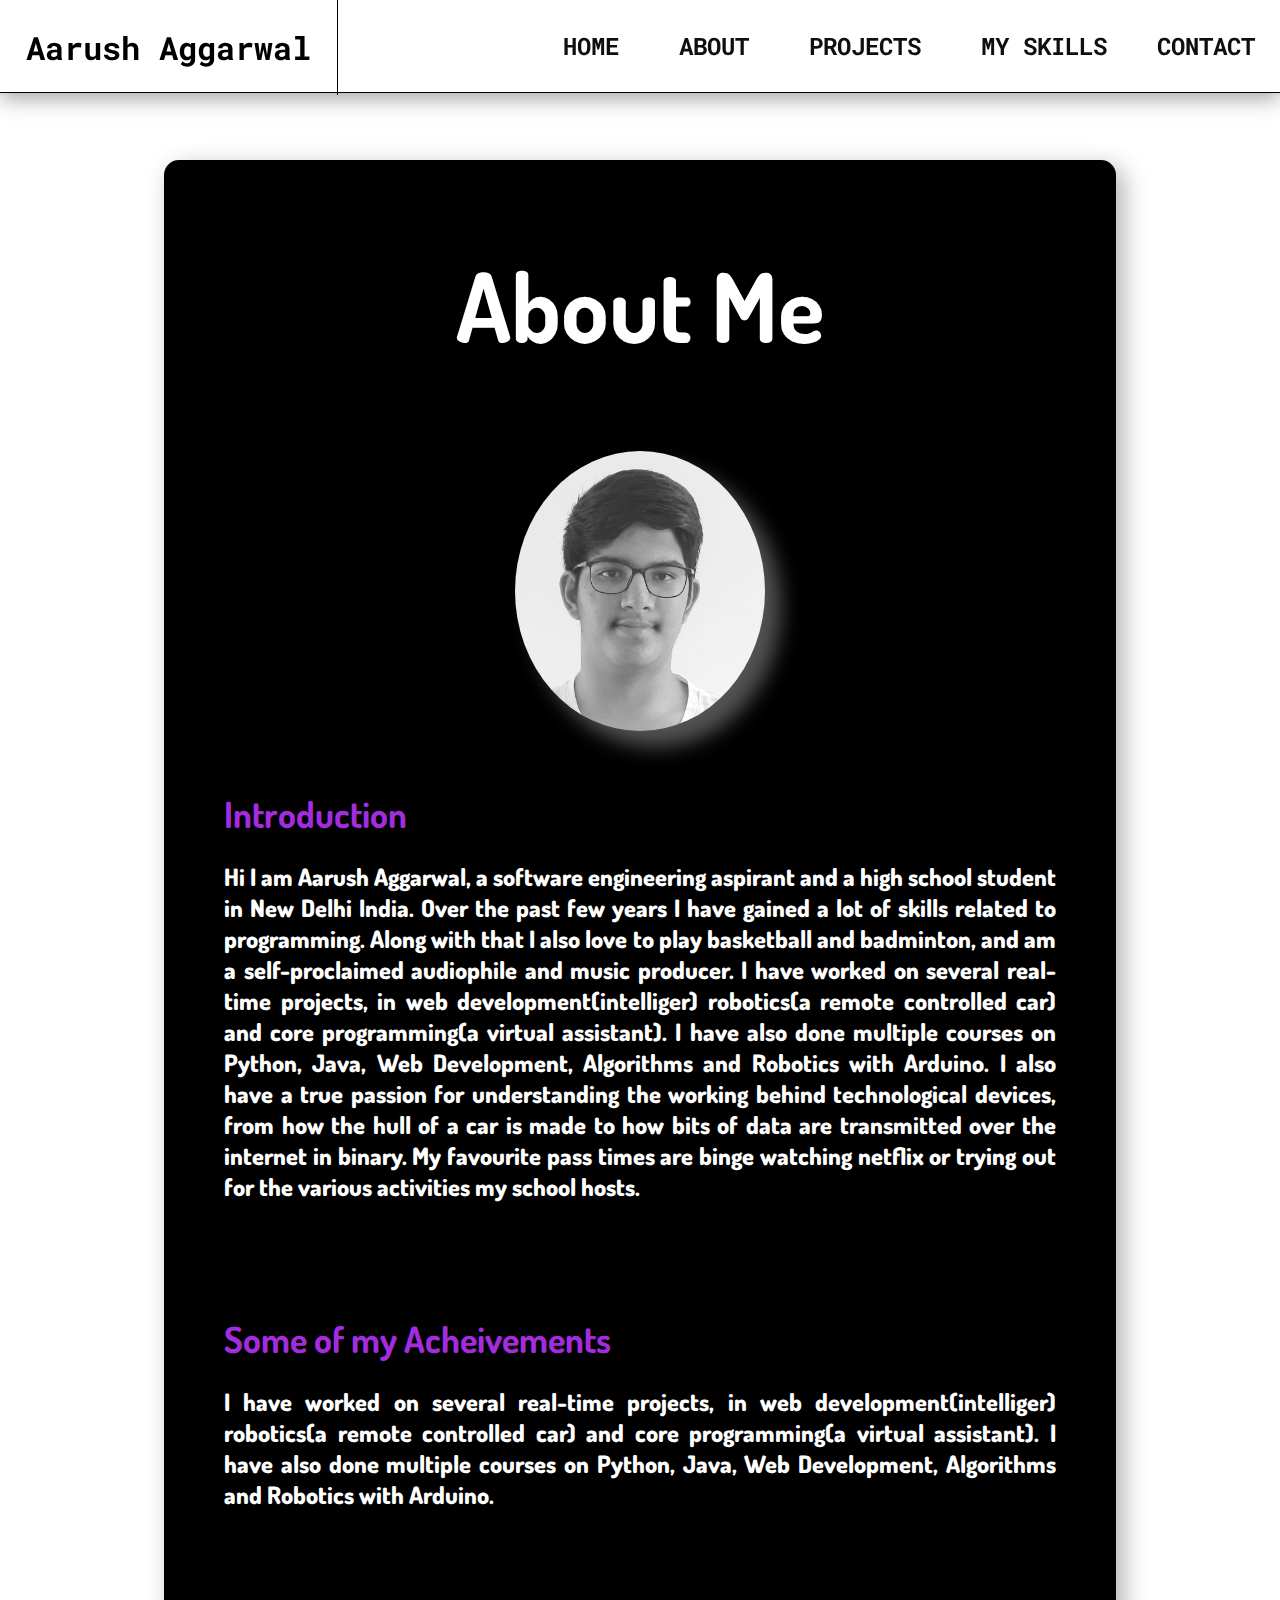
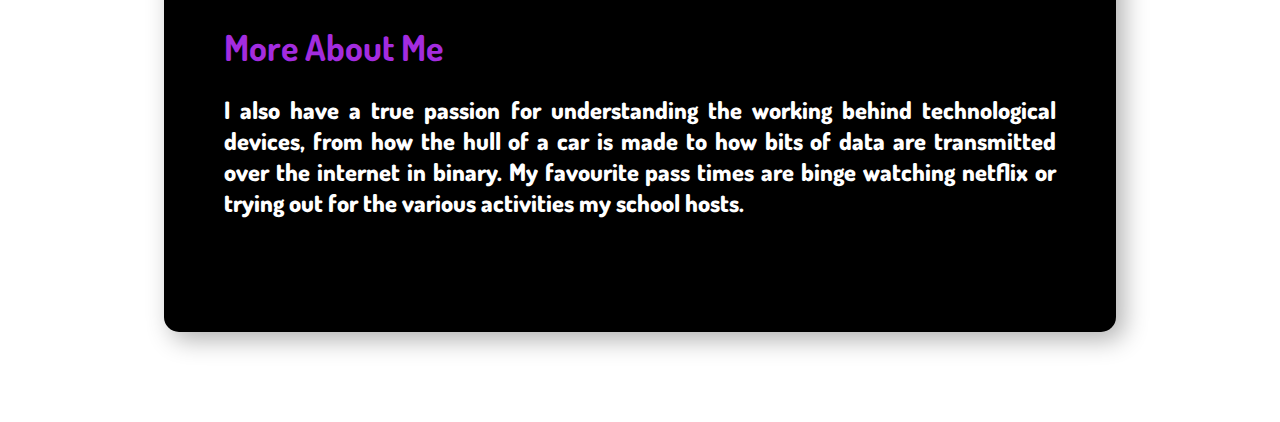
<file: about.html>
<html lang="en">
<head>
    <meta charset="UTF-8">
    <meta http-equiv="X-UA-Compatible" content="IE=edge">
    <meta name="viewport" content="width=device-width, initial-scale=1.0">
    <title>Aarush Aggarwal</title>
    <link rel="stylesheet" href="styles.css">
</head>
<body style="margin: 0; padding: 0;">
 
  <div class="header">
    <div class="logo">
      Aarush Aggarwal
    </div>
    <div class="menu">
      <a href="index.html" class="link">
        <div class="title">Home</div>
        <div class="bar"></div>
      </a>
      <a href="about.html" class="link">
        <div class="title">About</div>
        <div class="bar"></div>
      </a>
      <a href="projects.html" class="link">
        <div class="title">Projects</div>
        <div class="bar"></div>
      </a>
      
      <a href="skills.html" class="link">
        <div class="title">My Skills</div>
        <div class="bar"></div>

      <a href="#" class="link">
        <div class="title">Contact</div>
        <div class="bar"></div>
      </a>
    </div>
  </div>
  

    <div class="about">
        
        <div class="text">
          
          <div class="about_box">
            <div class="title_section">
              <h1>About Me</h1>
            </div>
      
            <div class="self_image">
              <picture><img src="image003.jpg" alt=""></picture>
            </div>
      
          <div class="about_box intro">
          <h2>Introduction</h2>
          <strong><p>Hi I am Aarush Aggarwal, a software engineering aspirant and a high school student in New Delhi India. Over the past few years I have gained a lot of skills related to programming.
            Along with that I also love to play basketball and badminton, and am a self-proclaimed audiophile and music producer. I have worked on several real-time projects, in web development(intelliger)
            robotics(a remote controlled car) and core programming(a virtual assistant). I have also done multiple courses on Python, Java, Web Development, Algorithms and Robotics with Arduino.
            I also have a true passion for understanding the working behind technological devices, from how the hull of a car is made to how bits of data are transmitted over the internet in binary.
            My favourite pass times are binge watching netflix or trying out for the various activities my school hosts.
          </p></strong></div>
          <div class="about_box acheive">
          <h2>Some of my Acheivements</h2>
          <strong><p>I have worked on several real-time projects, in web development(intelliger)
            robotics(a remote controlled car) and core programming(a virtual assistant). I have also done multiple courses on Python, Java, Web Development, Algorithms and Robotics with Arduino.
          </p></strong>
        </div>
        <div class="about_box more">
          <h2>More About Me</h2>
          <strong><p>I also have a true passion for understanding the working behind technological devices, from how the hull of a car is made to how bits of data are transmitted over the internet in binary.
            My favourite pass times are binge watching netflix or trying out for the various activities my school hosts.</p></strong>
        </div>
      </div>
      </div>
    </div>
</body>
</html>
</file>
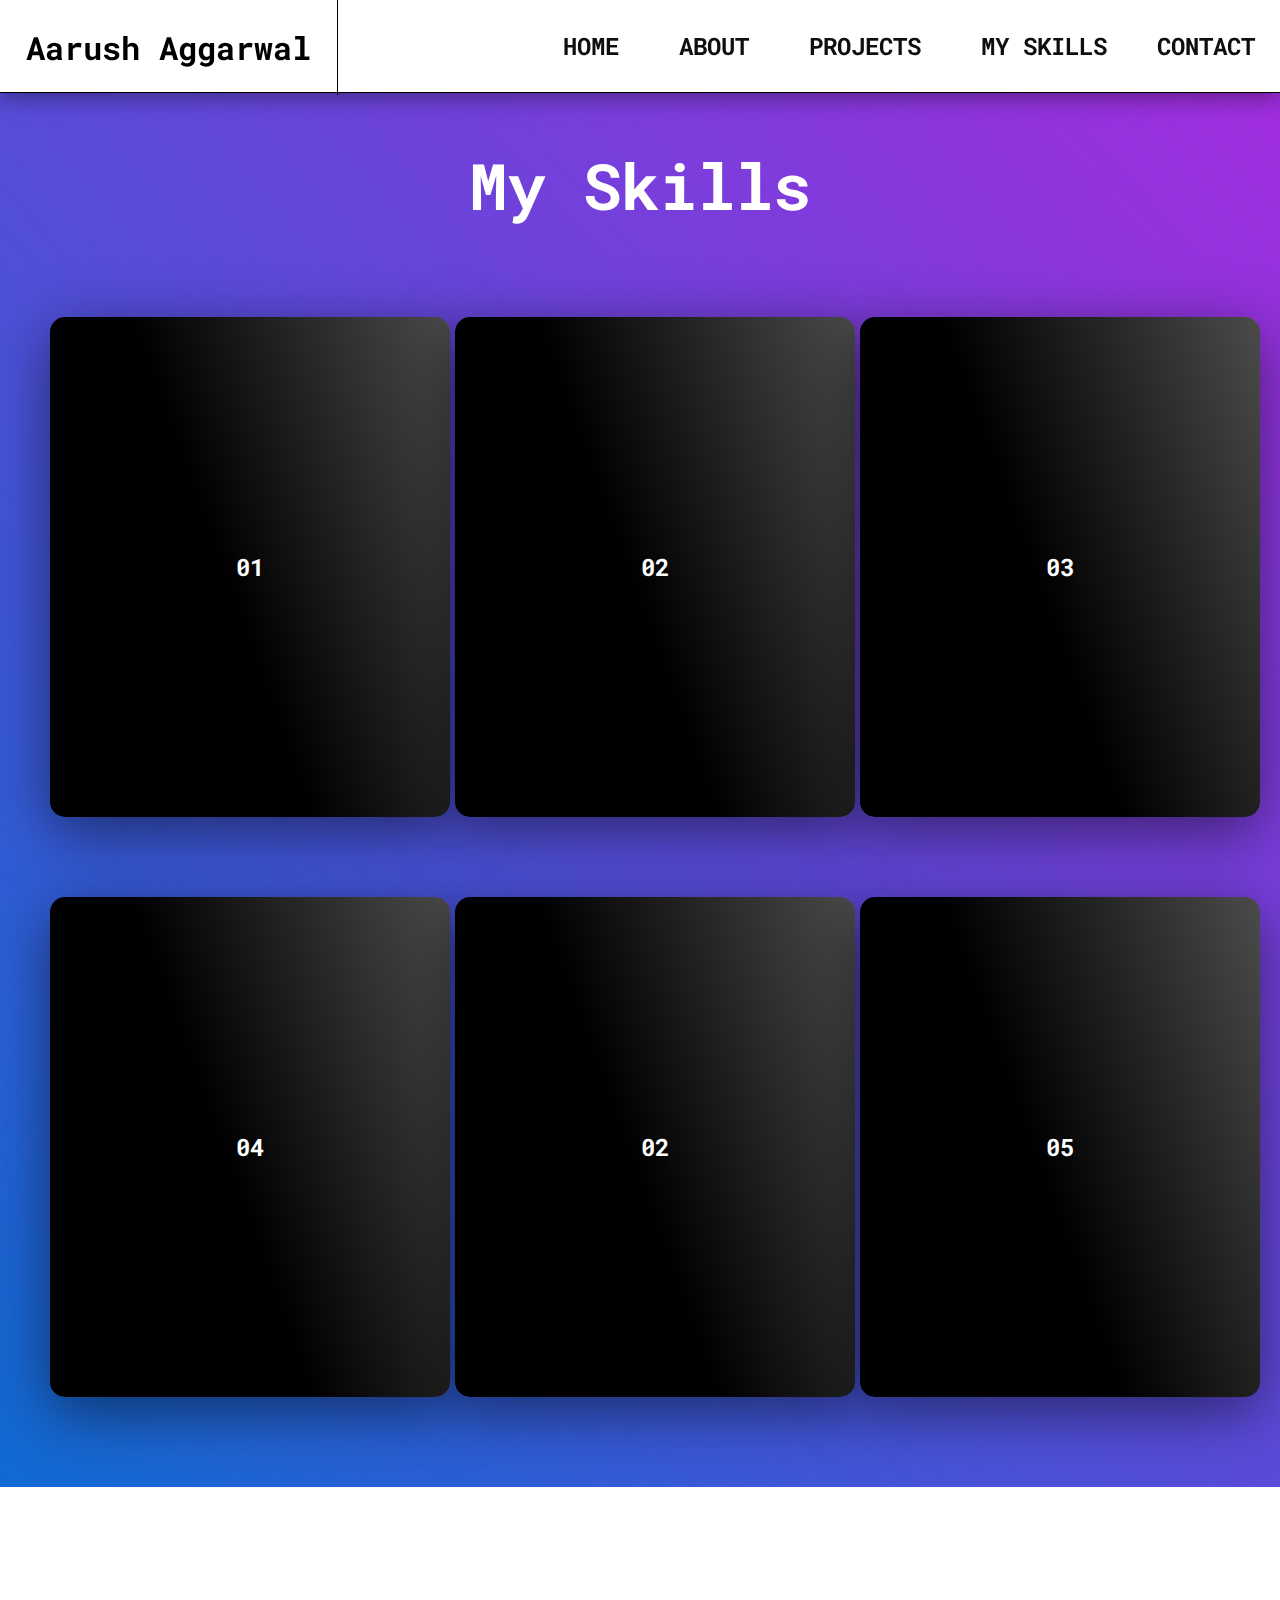
<file: skills.html>
<html lang="en">
<head>
    <meta charset="UTF-8">
    <meta http-equiv="X-UA-Compatible" content="IE=edge">
    <meta name="viewport" content="width=device-width, initial-scale=1.0">
    <title>Document</title>
    <link rel="stylesheet" href="styles.css">
</head>
<body style="margin: 0; padding: 0;">

    <div class="header">
            <div class="logo">
              Aarush Aggarwal
            </div>
            <div class="menu">
              <a href="index.html" class="link">
                <div class="title">Home</div>
                <div class="bar"></div>
              </a>
              <a href="about.html" class="link">
                <div class="title">About</div>
                <div class="bar"></div>
              </a>
              <a href="projects.html" class="link">
                <div class="title">Projects</div>
                <div class="bar"></div>
              </a>
              
              <a href="skills.html" class="link">
                <div class="title">My Skills</div>
                <div class="bar"></div>

              <a href="#" class="link">
                <div class="title">Contact</div>
                <div class="bar"></div>
              </a>
            </div>
          </div>
      
      <div class="skills">
        <div class="title_section">
          <h1>My Skills</h1>
        </div>
        <div class="container">

          <div class="card">
            <div class="face face1">
              <div class="content">
                <span class="stars"></span>
                <h2 class="java">Java</h2>
                <p class="java">Fluent in Java. Programmed many algorithms using Java, also used Java FX to make basic software such as a password manager</p>
              </div>
            </div>
            <div class="face face2">
              <h2>01</h2>
            </div>
          </div>
        
          <div class="card">
            <div class="face face1">
              <div class="content">
                <span class="stars"></span>
                <h2 class="python appDev">python appDev</h2>
                <p class="python appDev">Experienced in building real world projects like powerful automations, bots and software with python appDev. Built many GUI projects using python appDev libraries and frameworks like pygame, flask, django, tkinter etc. like a voice assistant, password manager, flash card app. </p>
              </div>
            </div>
            <div class="face face2">
              <h2>02</h2>
            </div>
          </div>
        
          <div class="card">
            <div class="face face1">
              <div class="content">
                <span class="stars"></span>
                <h2 class="webDev desTools">Web Development</h2>
                <p class="webDev desTools">Full Stack web development capabilities. Fluent in HTML, CSS, JS, and frameworks of these. Some skills include, bootstrap, Semantic UI, Angular.js, Exrpess.js, Node.Js, Next.js and Vue.js. Built multiple websites, hosted on vercel including a study tool.</p>
              </div>
            </div>
            <div class="face face2">
              <h2>03</h2>
            </div>
          </div>
        </div>
          <div class="container container2">
          <div class="card card2">
            <div class="face face4">
              <div class="content">
                <span class="stars"></span>
                <h2 class="python appDev" style="padding: 20px;margin: 0;">App development</h2>
                <p class="python appDev" style="padding: 20px;margin: 0;">Know the basics of app development using flutter, MIT APP inventor Thunkable etc. Can build basic Android and iOS apps and familiar with many resources like material icons etc.</p>
              </div>
            </div>
            <div class="face face2">
              <h2>04</h2>
            </div>
          </div>
        

          <div class="card">
            <div class="face face1">
              <div class="content">
                <span class="stars"></span>
                <h2 class="python appDev">Robotics</h2>
                <p class="python appDev">Experienced in building real world projects using various robotics kits like Aavishkaar kit, lego Mindstorm EV3 and NXT. Know how to build curcuits using a breadboard, and aware of basoic components and sensors. Built many robots and projects using Arduino boards, different sensors, IoT, etc. These include a remote controlled car, an automatic irrigation system, different versions of door locks, a call bell, a smartphone controlled lighting system etc...</p>
              </div>
            </div>
            <div class="face face2">
              <h2>02</h2>
            </div>
          </div>

          <div class="card card2">
            <div class="face face5">
              <div class="content">
                <span class="stars"></span>
                <h2 class="webDev desTools" style="padding: 10px 20px 0;margin: 0;">Design tools</h2>
                <p class="webDev desTools" style="padding: 10px 20px 0;margin: 0;">Experienced in Adobe Professional softwares for logo making, video and photo editing, graphic design etc... Familiar with prototyping tools like figma Adobe Xd and others. Also experienced in Web Development with Wix and framer.</p>
              </div>
            </div>
            <div class="face face2">
              <h2>05</h2>
            </div>
          </div>

          </div>
      </div>
    
</body>
</html>
</file>
<file: styles.css>
@import url(https://fonts.googleapis.com/css?family=Dosis:200,300,400,500,600,700,800);
@import url('https://fonts.googleapis.com/css2?family=Roboto+Mono:wght@100&display=swap');
@import url('https://fonts.googleapis.com/css2?family=Roboto&display=swap');
html,
body {
  font-family:  'Roboto Mono';
}

.header {

  font-weight: bold;
  width: 100%;
  background-color: white;
  border-bottom: 1px solid black;
  text-align: right;
  position: fixed;
  top: 0px;
  z-index: 999;

}

.logo {
  position: absolute;
  top: 0;
  left: 0;
  font-size: 32px;
  padding: 26px;
  border-right: 1px solid black;
}


.link {
  display: inline-block;
  padding: 15px 0;
  margin: 15px 25px;
  position: relative;
  text-decoration: none;
  text-transform: uppercase;
  color: #0f0f0f;
  font-size: 24px;
}

.link :hover {

  text-decoration: underline;
  text-underline-offset: 10px;
  text-decoration-thickness: 1px;
  animation-delay: 0.1s;
}






.header {
  box-shadow: 0 6px 20px 0 rgba(0, 0, 0, 35%);
}

.home {
  background-image: url('renato-ramos-puma-jMJSWuO2RaY-unsplash.jpg');
  background-size: 100%;
  background-repeat: no-repeat;
}
.wrapper {
  height: 850px;
  display: grid;
  place-items: center;
}

.typing-demo {
  width: 75ch;
  font-family: "Roboto Mono";
  animation: typing 7s steps(75), blink 0.35s step-end infinite alternate, slidein 1s ease 3.5s forwards;
  animation-delay: 550ms;
  white-space: nowrap;
  overflow: hidden;
  border-right: 3px solid;
  font-family: 'Roboto Mono';
  font-size: 1.75em;
  color: white;

  justify-content: center;
}

@keyframes typing {
  from {
    width: 0
  }
}

@keyframes blink {
  50% {
    border-color: transparent
  }
}
.title_section {
  margin-bottom: 50px;
  width: 100%;
  text-align: center;
  font-size: 2em;
}

.container {
  max-width: 100vw;
  display: grid;
  grid-template-columns: repeat(auto-fit, minmax(300px, 1fr));
  grid-gap: 35px;
  margin: 0 auto;
  padding: 40px 0;
  color: white;
}
  .card {
    position: relative;
    width: 400px;
    height: 500px;
    margin: auto auto auto;
    background-image: linear-gradient(to bottom left,
    #A32CDF,
    #106AD2);
    border-radius: 15px;
    box-shadow: 0 15px 60px rgba(0, 0, 0, 0.5);
  }
    .face {
      position: absolute;
      bottom: 0;
      left: 0;
      width: 100%;
      height: 100%;
      display: flex;
      justify-content: center;
      align-items: center;
    }
      .face1 {
        box-sizing: border-box;
        padding: 20px;
      }
        h2 {
          margin: 0;
          padding: 0;
        }

  

      .face2 {
        transition: 0.5s;}
        h2 {
          margin: 0;
          padding: 0;
          font-size: 10em;
          color: #fff;
          transition: 0.5s;
          text-shadow: 0 2px 5px rgba(0, 0, 0, 0.2);
          z-index: 10;
        }

  
    


  .card:hover .face.face2 {
    height: 60px;
  }
    h2 {
      font-size: 1.5em;
      margin: 0;
    }


  .card:nth-child(1) .face.face2 {
    background-image: linear-gradient(
      70deg,
      #000000 0%,
      #000000 45%,
      #4b4b4b 100%
    );
    border-radius: 15px;
  }

  .card:nth-child(2) .face.face2 {
    background-image: linear-gradient(
      70deg,
      #000000 0%,
      #000000 45%,
      #4b4b4b 100%
    );
    border-radius: 15px;
  }

  .card:nth-child(3) .face.face2 {
    background-image: linear-gradient(
      70deg,
      #000000 0%,
      #000000 45%,
      #4b4b4b 100%
    );
    border-radius: 15px;
  }

  .card:nth-child(4) .face.face2 {
    background-image: linear-gradient(
      70deg,
      #000000 0%,
      #000000 45%,
      #4b4b4b 100%

    );
    border-radius: 15px;
  }

  .card:nth-child(5) .face.face2 {
    background-image: linear-gradient(
      70deg,
      #000000 0%,
      #000000 45%,
      #4b4b4b 100%

    );
    border-radius: 15px;
  }


/* <- Demo Stuff Start */
.btn_container {
  display: flex;
  justify-content: center;
  align-items: center;
  align-content: center;
  margin: 50px;
  height: 100px;
}
.btn {
  flex: 1 1 auto;
  margin: 50px;
  width: 200px;
  padding: 30px;
  text-align: center;
  text-transform: uppercase;
  transition: 0.5s;
  background-size: 200% auto;
  color: rgb(0, 0, 0);
 /* text-shadow: 0px 0px 10px rgba(0,0,0,0.2);*/
  box-shadow: 0 0 20px rgba(0, 0, 0, 10%);
  border-radius: 10px;
 }

/* Demo Stuff End -> */

/* <- Magic Stuff Start */

.btn:hover {
  background-position: right center; /* change the direction of the change here */
}

.btn-1 {
  background-image: linear-gradient(to right, #f6d365 0%, #fda085 51%, #f6d365 100%);
}

.btn-2 {
  background-image: linear-gradient(to right, #fbc2eb 0%, #a6c1ee 51%, #fbc2eb 100%);
}

.btn-3 {
  background-image: linear-gradient(to right, #84fab0 0%, #8fd3f4 51%, #84fab0 100%);
}

.btn-4 {
  background-image: linear-gradient(to right, #a1c4fd 0%, #c2e9fb 51%, #a1c4fd 100%);
}

.btn-5 {
  background-image: linear-gradient(to right, #ffecd2 0%, #fcb69f 51%, #ffecd2 100%);
}

.skills {
  margin-bottom: 150px;
  background-image: linear-gradient(to bottom left,
  #A32CDF,
  #106AD2);
  color: white;
  padding: 50px;
}
/* Magic Stuff End -> */

.about {
  margin-top: 100px;
  align-items: center;
  text-align: center;
  padding: 20px;
  color-scheme: dark;
  color: #A32CDF;
}

.self_image img {
  width: 250px;
  height: 280px;
  border-radius: 50%;
  padding: 20px;
  filter: drop-shadow(16px 16px 10px #A32CDF) grayscale(100%);
}


.text {
  align-items: center;
  width: 80%;
  margin: auto;
  font-size: 1.5em;
  font-weight: bolder;
  font-family: "Dosis";
  padding: 20px;
  text-align: left;
}

label {
	background: #444;
	color: #fff;
	transition: transform 400ms ease-out;
	display: inline-block;
  min-height: 100%;
	width: 100vw;
	height: 100vh;
	position: relative;
	z-index: 1;
	text-align: center;
	line-height: 100vh;
}

form {
	position: absolute;
	top: 0;
	left: 0;
	bottom: 0;
	right: 0;
	white-space: nowrap;
}
input {
	position: absolute;
}

.keys {
	position: fixed;
	z-index: 10;
	bottom: 0;
	left: 0;
	right: 0;
	padding: 1rem;
	color: #fff;
	text-align: center;
	transition: all 300ms linear;
	opacity: 0;
}

input:focus ~ .keys {
	opacity: 0.8;
}

input:nth-of-type(1):checked ~ label:nth-of-type(1), 
input:nth-of-type(2):checked ~ label:nth-of-type(2),
input:nth-of-type(3):checked ~ label:nth-of-type(3),
input:nth-of-type(4):checked ~ label:nth-of-type(4){
   z-index: 0;
}

input:nth-of-type(1):checked ~ label {
	transform: translate3d(0, 0, 0);
}

input:nth-of-type(2):checked ~ label {
	transform: translate3d(-100%, 0, 0);
}

input:nth-of-type(3):checked ~ label {
	transform: translate3d(-200%, 0, 0);
}

input:nth-of-type(4):checked ~ label {
	transform: translate3d(-300%, 0, 0);
}

label {
	background: #444;
	background-size: cover;
	font-size: 3rem;
}

label[for="miscellaneous"],
label[for="parallax-engine"] {
	background: #cc0000;
}

label:before,
label:after {
	color: white;
	display: block;
	background: rgba(255,255,255,0.2);
	position: absolute;
	padding: 1rem;
	font-size: 3rem;
	height: 10rem;
	line-height: 10rem;
	top: 50%;
	transform: translate3d(0, -50%, 0);
	cursor: pointer;
}

label:before {
	content: "\276D";
	right: 100%;
	border-top-left-radius: 50%;
	border-bottom-left-radius: 50%;
}

label:after {
	content: "\276C";
	left: 100%;
	border-top-right-radius: 50%;
	border-bottom-right-radius: 50%;
}



.text h2 {
  color: #A32CDF;
}

.about_box {
  padding: 20px;
  margin: 20px;
  margin-bottom: 50px;
  box-shadow:
    0.3em 0.3em 1em rgba(0, 0, 0, 0.3);
  border-radius: 15px;
  background-color: #000000;
  color: white;
  align-items: center;
  text-align: center;
}

.about_box p {
  text-align: justify;
}
.about_box h2 {
  text-align: justify;
}
.skills {
  margin-top: 50px;
}
</file>
